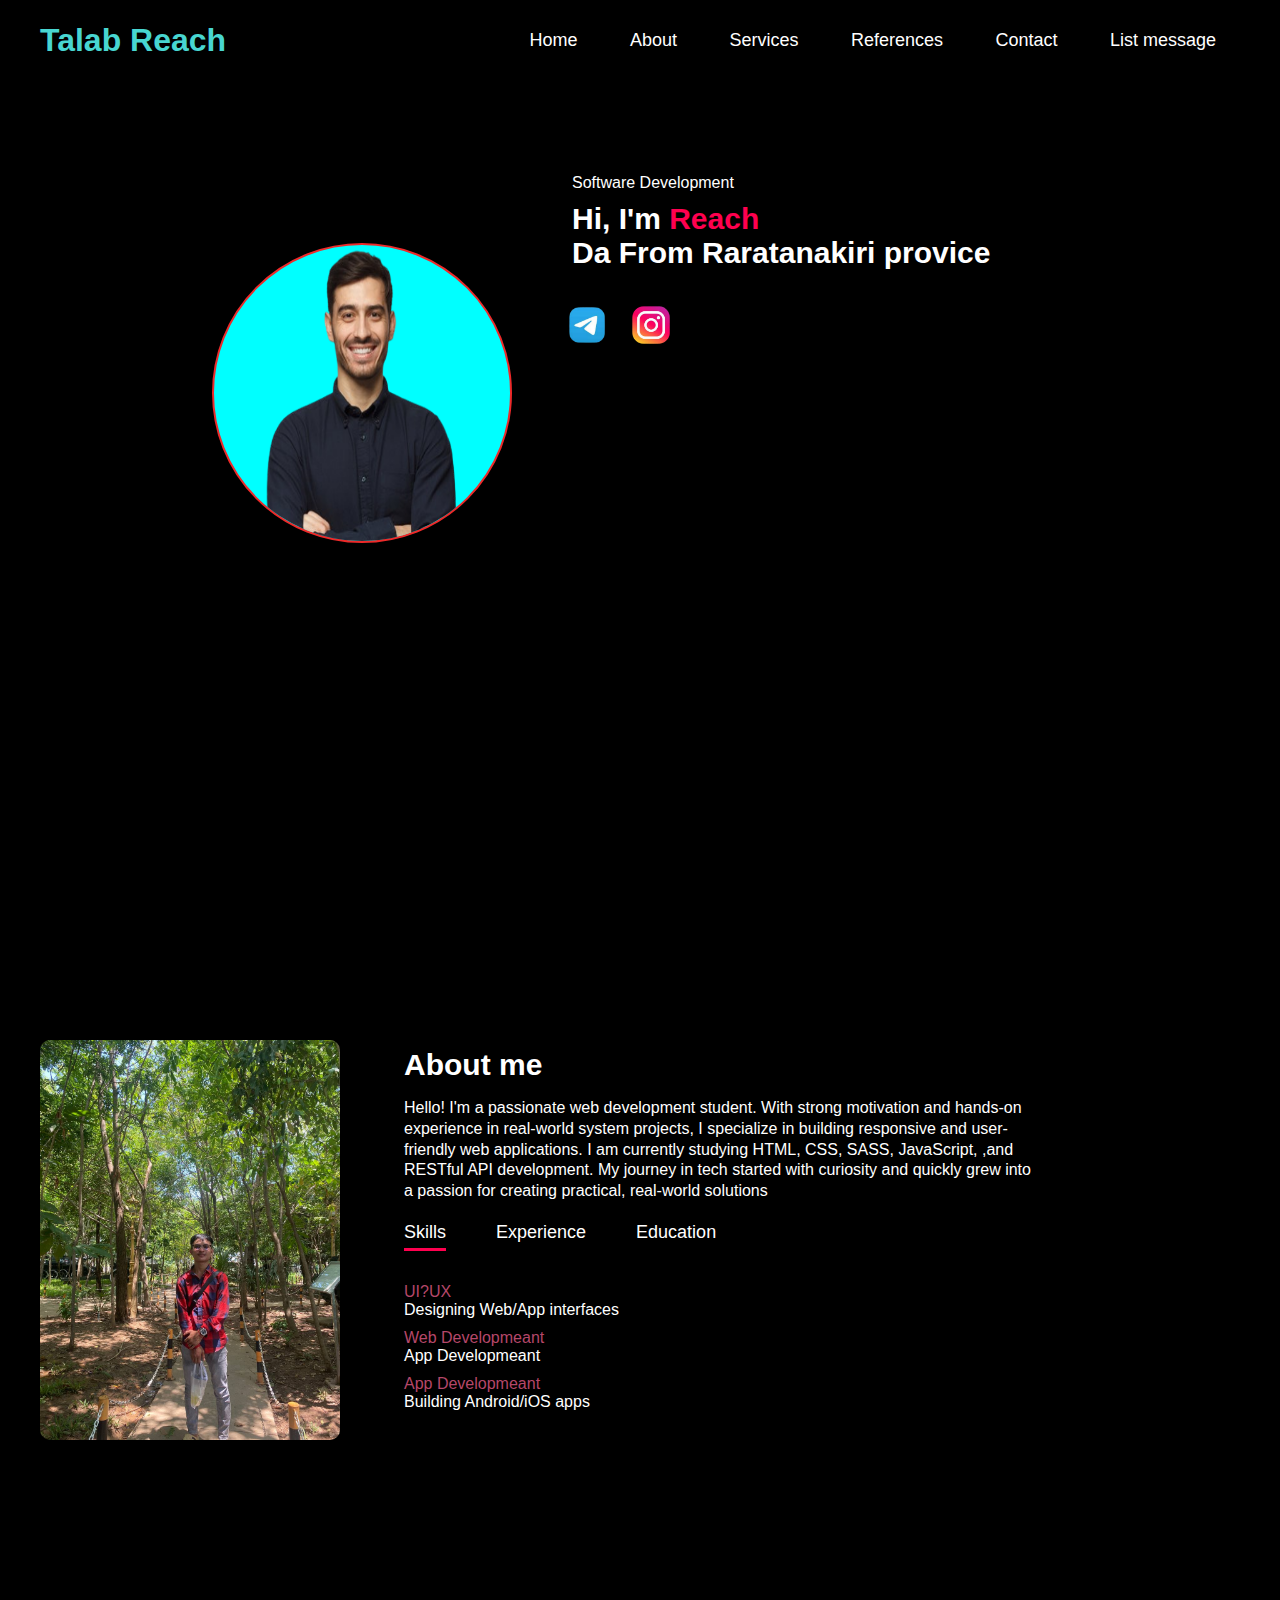
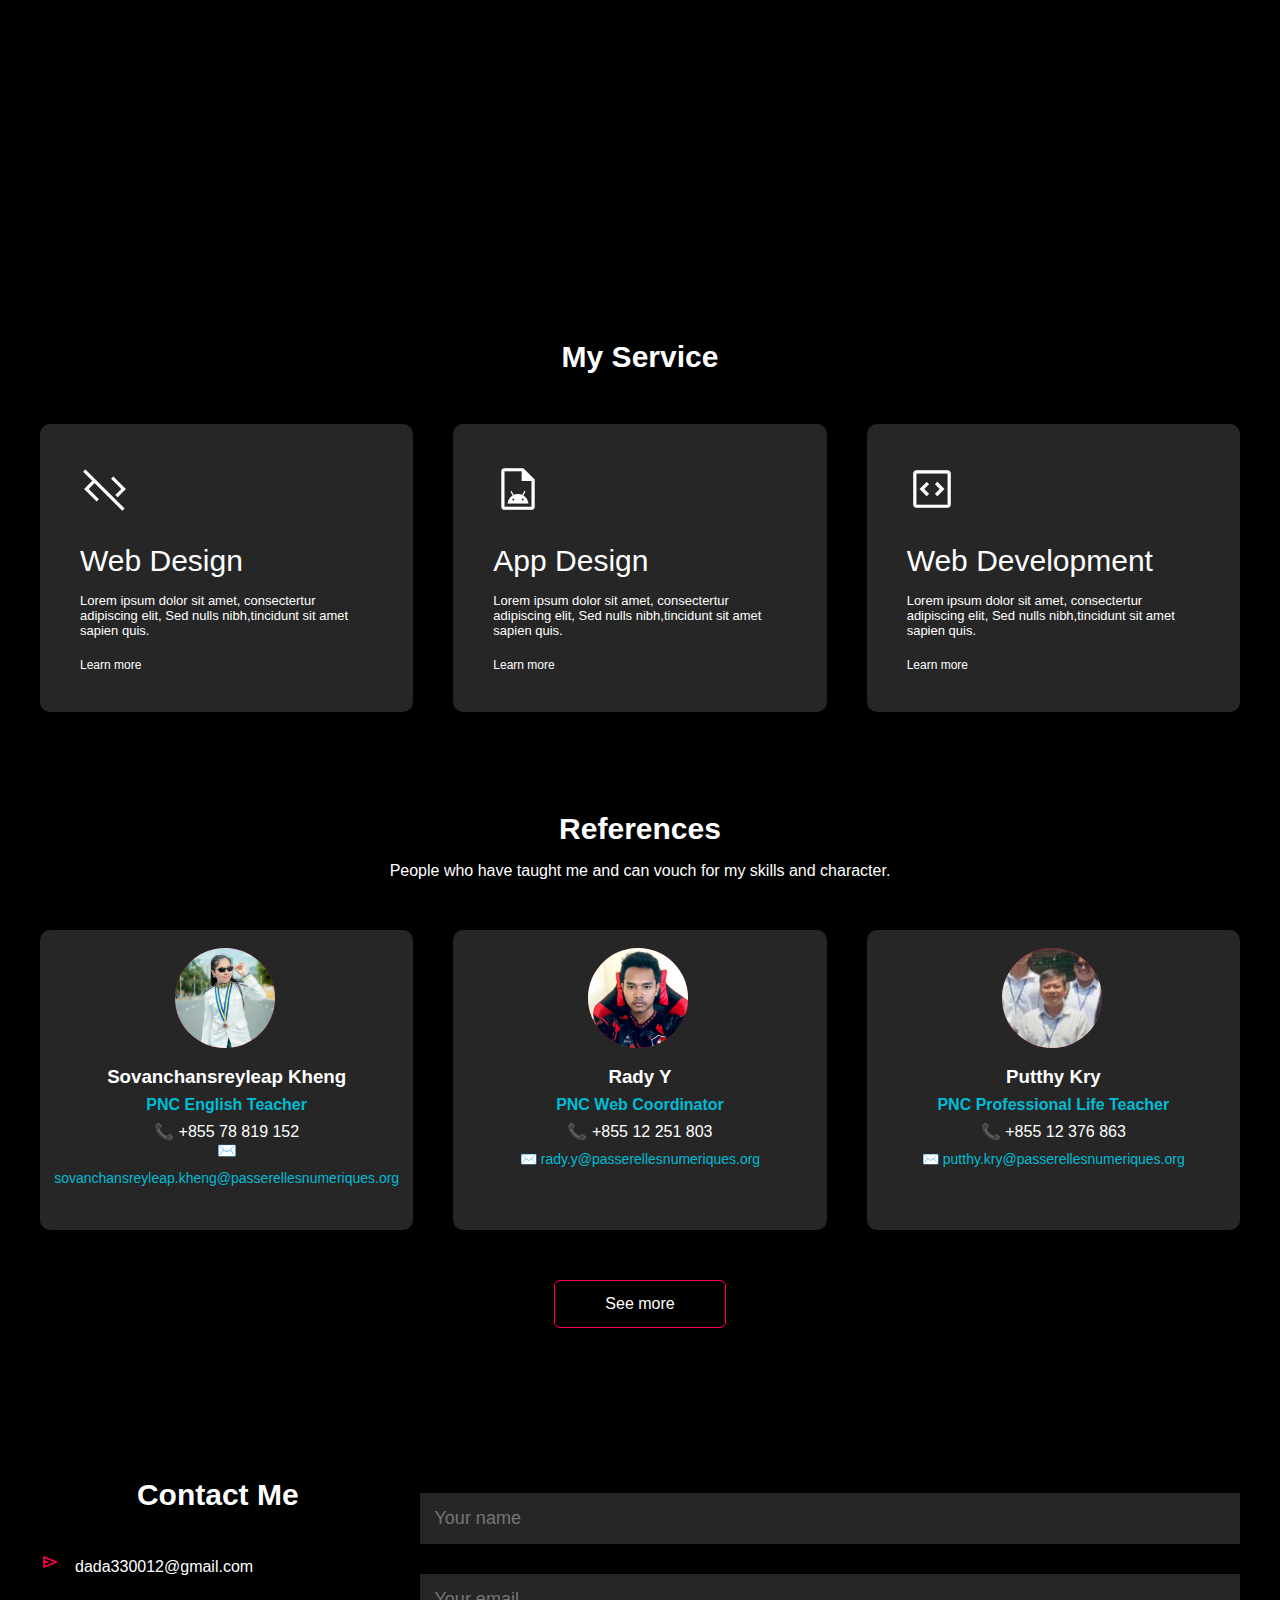
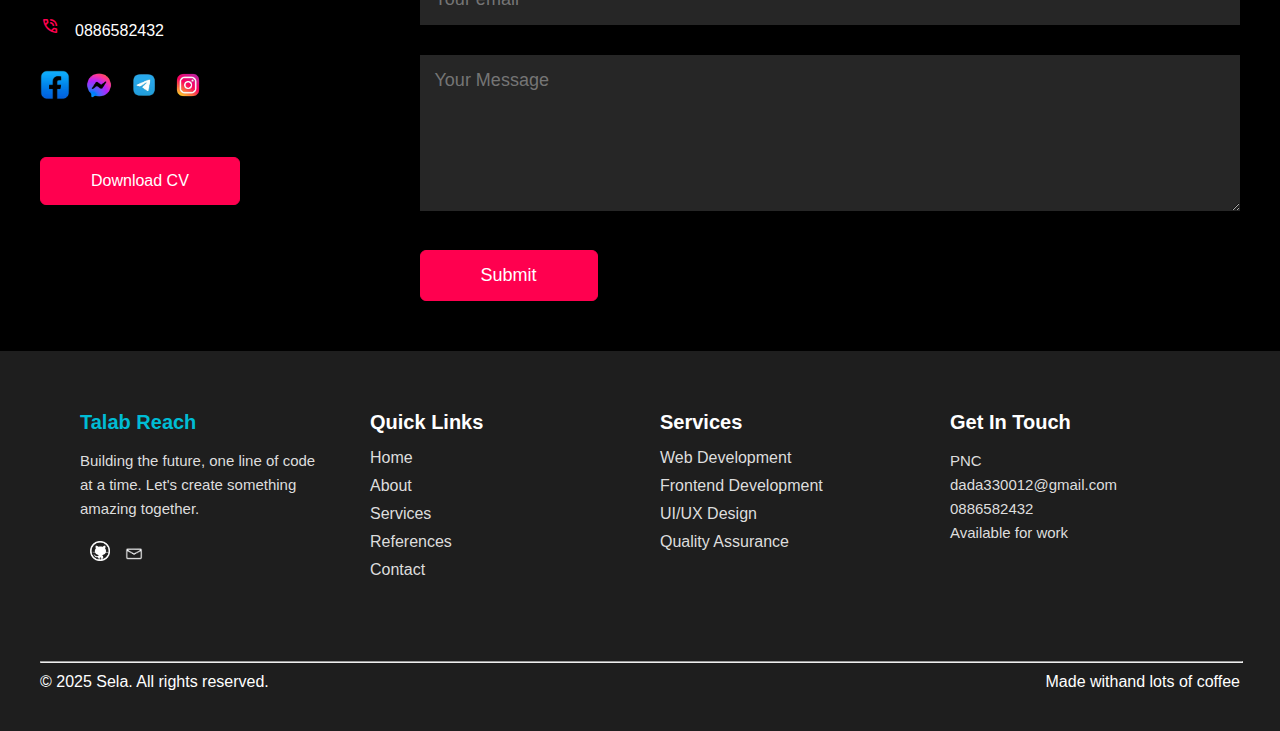
<file: templates/index.html>
<!DOCTYPE html>
<html lang="en">

<head>
  <meta charset="UTF-8">
  <meta name="viewport" content="width=device-width, initial-scale=1.0">
  <title>Personal Portfolio</title>
  <link rel="stylesheet" href="../static/index.css">
 <link rel="stylesheet"
        href="https://fonts.googleapis.com/css2?family=Material+Symbols+Outlined:opsz,wght,FILL,GRAD@20..48,100..700,0..1,-50..200" />
</head>
</head>

<body>
  <nav>
    <h1> Talab Reach </h1>
    <ul id="sidemenu">
      <li><a href="#home">Home</a></li>
      <li><a href="#about">About</a></li>
      <li><a href="#service">Services</a></li>
      <li><a href="#pf">References</a></li>
      <li><a href="#contact">Contact</a></li>
      <li><a href="/list">List message</a></li>
      <span class="material-symbols-outlined" onclick="closemenu()">close</span>
    </ul>
    <span class="material-symbols-outlined" onclick=" openmenu()">menu</span>
  </nav>
  <div class="header">
    <div class="contaner">
      <div class="box" id="home">
        <div class="Reach-R">
              <div class="reach">
                <img src="../static/image/reach.png" alt="">
              </div>
        </div>
        <div class="header-text">
          <p>Software Development</p>
          <h1>Hi, I'm <span>Reach</span> <br>Da From Raratanakiri provice</h1>
          <div class="social-icons i_m">
            <!-- <a href=""><img src="image/books.png" ></a> -->
            <!-- <a href=""><img src="image/chat.png" alt=""></a> -->
            <a href=""><img src="../static/image/telegram.png" alt=""></a>
            <a href=""><img src="../static/image/instagram.png" alt=""></a>
          </div>
        </div>
       

      </div>

    </div>
  </div>

  <!-- --------------about---------------- -->
  <div class="about" id="about">
    <div class="row">
      <div class="about-col-1">
        <img src="../static/image/re.png" alt="">
      </div>
      <div class="about-col-2">
        <h1 class="sub-title">About me</h1>
        <p class="line_hight">Hello! I'm a passionate web development student. With strong motivation and hands-on experience in real-world system projects, I specialize in building responsive and user-friendly web applications. I am currently studying HTML, CSS, SASS, JavaScript, ,and RESTful API development. My journey in tech started with curiosity and quickly grew into a passion for creating practical, real-world solutions </p>
        <div class="teb-titles">
          <p class="tab-links active-link" onclick="opentab('skills')">Skills</p>
          <p class="tab-links " onclick="opentab('experience')">Experience</p>
          <p class="tab-links " onclick="opentab('education')">Education</p>
        </div>
        <div class="tab-contents active-tab" id="skills">
          <ul>
            <li><span>UI?UX</span><br>Designing Web/App interfaces</li>
            <li><span>Web Developmeant</span><br>App Developmeant</li>
            <li><span>App Developmeant</span><br>Building Android/iOS apps</li>
          </ul>
        </div>
        <div class="tab-contents" id="experience">
          <ul>
            <li><span>2025 TeamProject</span><br>Desging on Figma</li>
            <li><span>2025 Buluild Website</span><br>Education Website about English</li>
            <li><span>2025 Create Personal Portfolio</span><br> About My Portfolio</li>

          </ul>
        </div>
        <div class="tab-contents" id="education">
          <ul>
            <li><span>2018-2023</span><br>I studied at Ta Veng High School.</li>
            <li><span>2023-2024</span><br>I came to study at a high school in Ban Lung city. I graduated from high
              school.</li>
            <li><span>2025-2026</span><br>I am continuing my studies at a university name Passerellernumeries Cambodia
            </li>
          </ul>
        </div>
      </div>
    </div>
  </div>

  <!-- -----------services------------- -->
  <main id="service">
    <div class="container">
      <h1 class="sub-title">My Service</h1>
      <div class="services-list">
        <div>
          <span class="material-symbols-outlined">code_off</span>
          <h2>Web Design</h2>
          <p>Lorem ipsum dolor sit amet, consectertur adipiscing elit, Sed nulls nibh,tincidunt sit amet sapien quis.
          </p>
          <a href="#">Learn more</a>
        </div>
        <div>
          <span class="material-symbols-outlined">apk_document</span>
          <h2>App Design</h2>
          <p>Lorem ipsum dolor sit amet, consectertur adipiscing elit, Sed nulls nibh,tincidunt sit amet sapien quis.
          </p>
          <a href="#">Learn more</a>
        </div>
        <div>
          <span class="material-symbols-outlined">code_blocks</span>
          <h2>Web Development</h2>
          <p>Lorem ipsum dolor sit amet, consectertur adipiscing elit, Sed nulls nibh,tincidunt sit amet sapien quis.
          </p>
          <a href="#">Learn more</a>
        </div>
      </div>
    </div>

  </main>

  <!-- -----------portfolio--------------- -->
   <div class="portfolio" id="pf">
    <div class="container">
      <h1 class="sub-title">References</h1>
      <p class="techers">People who have taught me and can vouch for my skills and character.</p>
      <div class="work-list">
        <div class="work">
          <div class="around">
               <img src="../static/image/leab.png" class="teacher1">
          </div>
          <div class="information">
            <h3>Sovanchansreyleap Kheng</h3>
            <h4>PNC English Teacher</h4>
            <p>📞 +855 78 819 152</p>
            <p>✉️</p>
           <a href=""> <p class="small"> sovanchansreyleap.kheng@passerellesnumeriques.org</p></a>

          </div>
          <!-- <img src="../static/image/phone.png" alt=""> -->
          <div class="layer">
            <h3>Socail Media App</h3>
            <p>The app connects  you the talented people the world. Download it from play store.</p>
            <a href="#"><span class="material-symbols-outlined">ios_share</span></a>
          </div>
        </div>
        <div class="work">
          <div class="around">
            <img src="../static/image/rady.png" class="teacher1">
          </div>
          <div class="information">
            <h3>Rady Y</h3>
            <h4>PNC Web Coordinator</h4>
            <p>📞 +855 12 251 803</p>
            
           <a href=""> <p class="small"> ✉️ rady.y@passerellesnumeriques.org</p></a>
          </div>
          <!-- <img src="../static/image/in.png" alt=""> -->
          <div class="layer">
            <h3>Online Shopping App</h3>
            <p>The app connects  you the talented people the world. Download it from play store.</p>
            <a href="#"><span class="material-symbols-outlined">ios_share</span></a>
          </div>
        </div>
        <div class="work">
          <div class="around">
            <img src="../static/image/putthy.png" class="teacher1">
          </div>
           <div class="information">
            <h3>Putthy Kry</h3>
            <h4>PNC Professional Life Teacher</h4>
            <p>📞 +855 12 376 863</p>
            
           <a href=""> <p class="small">✉️ putthy.kry@passerellesnumeriques.org</p></a>

          </div>
          <!-- <img src="../static/image/12.png" alt=""> -->
          <div class="layer">
            <h3>Music App</h3>
            <p>The app connects  you the talented people the world. Download it from play store.</p>
            <a href="#"><span class="material-symbols-outlined">ios_share</span></a>
          </div>
        </div>
      </div>
      <a href="#" class="btn">See more</a>
    </div>
   </div>

<!-- ----------contact---------------- -->

  <div class="contact" id="contact">
    <div class="container">
      <div class="row">
        <div class="contact-left">
          <h1 class="sub-title">Contact Me</h1>
          <p> <span class="material-symbols-outlined">send</span>dada330012@gmail.com</p>
          <p> <span class="material-symbols-outlined">phone_in_talk</span>0886582432</p>
          <div class="social-icons">
            <a href=""><img src="../static/image/books.png" ></a>
            <a href=""><img src="../static/image/chat.png" alt=""></a>
            <a href=""><img src="../static/image/telegram.png" alt=""></a>
            <a href=""><img src="../static/image/instagram.png" alt=""></a>
          </div>
          <a href="../static/image/MyCV.png" download class="btn btn2">Download CV</a>
            
        </div>
        <div class="contact-ringt">
          <form action="submit" method="post">
            <input type="text" name="Name" placeholder="Your name" required>
            <input type="email" name="email" placeholder="Your email" required>
            <textarea name="Message" rows="6"  placeholder="Your Message"></textarea>
            <button type="submit" class="btn btn2">Submit</button>
          </form>
        </div>
      </div>
    </div>
  </div>


  <footer class="footer">
  <div class="footer-container">
    <div class="footer-section">
      <h3 class="title">Talab Reach</h3>
      <p>Building the future, one line of code at a time. Let's create something amazing together.</p>
      <div class="stall">
        <a href="https://github.com/"><img  class="git" src="../static/image/git.png" alt=""></a>
        <a href=""><img class="git" src="../static/image/sa.png" alt=""></a>
        

    </div>

      </div>

    <div class="footer-section">
      <h3>Quick Links</h3>
      <ul>
        <li><a href="#">Home</a></li>
        <li><a href="#about">About</a></li>
        <li><a href="#service">Services</a></li>
        <li><a href="#pf">References</a></li>
        <li><a href="#contact">Contact</a></li>
      </ul>
    </div>

    <div class="footer-section">
      <h3>Services</h3>
      <ul>
        <li><a href="#">Web Development</a></li>
        <li><a href="#">Frontend Development</a></li>
        <li><a href="#">UI/UX Design</a></li>
        <li><a href="#">Quality Assurance</a></li>
      </ul>
    </div>

    <div class="footer-section">
      <h3>Get In Touch</h3>
      <p>PNC</p>
      <p><a href="https://github.com/">dada330012@gmail.com</a></p>
      <p><a href="tel:+880886582432">0886582432</a></p>
      <p>Available for work</p>
    </div>
  </div>
  <hr>
  <div class="hr_p">
    <p>© 2025 Sela. All rights reserved.</p>
    <p>Made withand lots of coffee</p>

  </div>
</footer>



  <script>
    var tablinks = document.getElementsByClassName("tab-links")
    var tabcontents = document.getElementsByClassName("tab-contents")
    function opentab(tabname) {
      for (tablink of tablinks) {
        tablink.classList.remove("active-link")
      }
      for (tabcontent of tabcontents) {
        tabcontent.classList.remove("active-tab")
      }
      event.currentTarget.classList.add("active-link")
      document.getElementById(tabname).classList.add("active-tab");
    }
  </script>

  <script>
    var sidemeu = dociment.getElementById("sidemenu");
    function openmenu(){
     sidemenu.style.right = "0"
    }
    function closemenu(){
      sidemenu.style.right = "-200px"
    }
  </script>
</body>

</html>
</file>
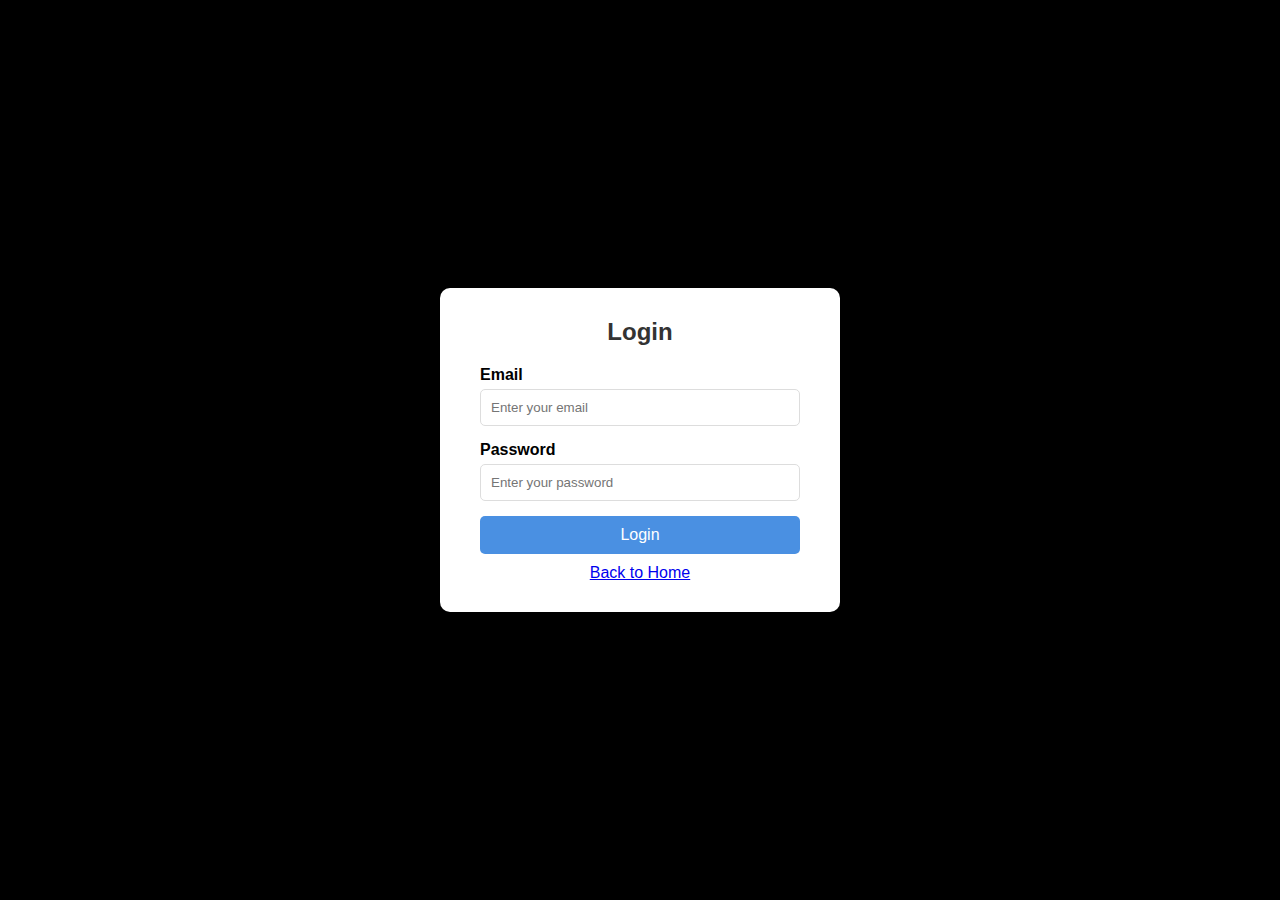
<file: templates/login.html>
<!DOCTYPE html>
<html lang="en">
<head>
  <meta charset="UTF-8">
  <meta name="viewport" content="width=device-width, initial-scale=1.0">
  <title>Login Page</title>
  <link rel="stylesheet" href="../static/login.css">
  <link rel="stylesheet" href="../static/login.css">
</head>
<body>

  <div class="login-container">
    <h2>Login</h2>
    <form id="loginForm">
      <div class="input-group">
        <label for="username">Email</label>
        <input type="text" id="username" placeholder="Enter your email" required>
      </div>

      <div class="input-group">
        <label for="password">Password</label>
        <input type="password" id="password" placeholder="Enter your password" required>
      </div>

      <button type="submit">Login</button>
      <p id="error-message"></p>
    </form>
    <div class="back_home">
        <!-- <a href="index.html" class="home-link">Back to Home</a> -->
          <a href="/" class="home-link">Back to Home</a>
    </div>
  </div>
  

  <script>
    document.getElementById("loginForm").addEventListener("submit", function(event) {
      event.preventDefault();

      const username = document.getElementById("username").value.trim();
      const password = document.getElementById("password").value.trim();
      const errorMessage = document.getElementById("error-message");

      // Hardcoded credentials
      const validUsername = "dada330012@gmail.com";
      const validPassword = "330012reach";

      if (username === validUsername && password === validPassword) {
        alert("Login successful!");
        // Redirect to Flask route for list page
        window.location.href = "/list";
      } else {
        errorMessage.textContent = "Invalid username or password!";
        errorMessage.style.color = "red";
      }
    });
  </script>

</body>
</html>
</file>
<file: static/index.css>
html {
    scroll-behavior: smooth;
}

*{
    margin: 0;
    padding: 0;
    font-family: 'Poppins', sans-serif;
    box-sizing: border-box;
}
body{
    background-color: black;
    color: #fff;
}
.header{
    width: 100%;
    height:100vh ;
}
nav{
    padding: 0 40px;
    width: 100%;
    height: 80px;
    background-color: black;
    display: flex;
    align-items: center;
    gap: 32px;
    justify-content: space-between;
    position: sticky;
    top: 0;
    z-index: 10000;
    position: fixed;
}
nav h1{
    color: #48d6d1;
}
nav img{
    width: 100px;
    margin-left: 40px;
}
nav ul li{
display: inline-block;
list-style: none;
margin: 10px 24px;
}
nav ul li a{
    color: #fff;
    text-decoration: none;
    font-size: 18px;
    position: relative;
}
nav ul li a::after{
    content: '';
    width: 0;
    height: 3px;
    background: #ff004f;
    position: absolute;
    left: 0;
    bottom: -6px;
    transition: 0.5s;
}
nav ul li a:hover::after{
    width: 100%;
}
.box{
    width: 100%;
    height: 85vh;
    display: flex;
}
.Reach-R{
    width: 40%;
    display: flex;
    justify-content: end;
    align-items: center;
}
.reach{
    width: 300px;
    height: 300px;
    background-color: aqua;
    border: #ed2a2a 2px solid;
    border-radius: 50%;
    display: flex;
    justify-content: center;
    overflow: hidden;
}
.reach img{
    width: 350px;
}
.header-text{
    width: 60%;
    height: 100%;
}
.header-text img{
    width: 50px; 
}
.i_m{
    margin-top: 10px;
    margin-left: 50px;
}
nav h1:hover{
    color: aqua;
}
.header-text p{
    margin-top: 20%;
    margin-bottom: 10px;
    margin-left: 60px;
}
.header-text h1{
    margin-left: 60px;
    font-size: 30px;
}
.header-text h1 span{
    color: #ff004f;
    
}
.box{
    padding-top: 20px;
}
.images{
    width: 40%;
    height: 100%;
    display: flex;
}
.images img{
    width: 600px;
    margin-left: -120px;
}

/* ------------about------------ */
.about{
    margin-top: 40px;
    width: 100%;
    height: 100vh;
    padding: 100px 40px 0px 40px ;
}
.row{
    display: flex;
    gap: 24px;
}
.about-col-1 img{
    width: 300px;
    height: 400px;
    border-radius: 10px;
}
.line_hight{
    line-height:1.3;
}
.about-col-2{
    flex-basis: 60%;
    padding: 8px 40px;
}
.sub-title{
    font-size: 30px;
    font-weight: 600;
    color:#fff ;
    margin-bottom: 16px;
  
}
.teb-titles{
    display: flex;
    margin: 20px 0 40px;
}
.tab-links{
    margin-right: 50px;
    font-size: 18px;
    font-weight: 500;
    cursor: pointer;
    position: relative;
}
.tab-links::after{
    content: '';
    width: 0;
    height: 3px;
    background: #ff004f;
    position: absolute;
    left: 0;
    bottom: -8px;
    transition: 0.5s;
}
.tab-links.active-link::after{
    width: 100%;
   
}
.tab-contents ul li{
    list-style: none;
    margin: 10px 0px;;
}
.tab-contents span {
    color: #b54769;
    font-size: 16px;
    margin-bottom: 20px;
}
.tab-contents{
    display: none;
}
.tab-contents.active-tab{
    display: block;
}

/* -------------severices----------------- */

#service{
        padding: 100px 40px 0px 40px ;
}
.services-list{
    display: grid;
    grid-template-columns: repeat(auto-fit,minmax(250px, 1fr));
    grid-gap: 40px;
    margin-top: 50px;
}
.services-list div{
    background: #262626;
    padding: 40px;
    font-size: 13px;
    font-weight: 300;
    border-radius: 10px;
    transition: transform 0.5s;
}
.services-list div span{
    font-size: 50px;
    margin-bottom: 30px;
}
.services-list div h2{
    font-size: 30px;
    margin-bottom: 15px;
    font-weight: 500;
}
.services-list div a{
    text-decoration: none;
    color: #fff;
    font-size: 12px;
    margin-top: 20px;
    display: inline-block;
}
.services-list div:hover{
    background: #ff004f;
    transform: translateY(-5px);
}
/* --------portfolio--------- */

.portfolio{
    /* padding: 50px 40px; */
        padding: 100px 40px 0px 40px ;
}
.container h1{
    text-align: center;
}
.techers{
    text-align: center;
}
.work-list{
    display: grid;
    grid-template-columns: repeat(auto-fit,minmax(250px, 1fr));
    grid-gap: 40px;
    margin-top: 50px;
}
.work{
    height: 300px;
    border-radius: 10px;
    position: relative;
    overflow-y: hidden;
   background: #262626;
}
.around{
    width: 100px;
    height: 100px;
    border-radius: 100%;
    background: #ed2a2a;
    text-align: center;
    margin: 18px;
    margin-left: 135px;
    overflow-y: hidden;
}
.around .teacher1{
    width: 100px;
}
.information{
    width: 100%;
    text-align: center;
}
.information h4{
    margin: 8px 0px;
    color: #00bcd4;
}
.information a{
    text-decoration: none;
}
.small{
    margin-top: 10px;
    font-size: 14px;
    color: #00bcd4;
}

.work img{
    width: 350px;
    height: 100%;
    border-radius: 10px;
    display: block;
    transition: transform 0.5s;
}
.layer{
    width: 100%;
    height: 0;
    background: linear-gradient(rgba(0,0,0,0.6),#ff004f);
    border-radius: 10px;
    position: absolute;
    left: 0;
    bottom: 0;
    overflow: hidden;
    display: flex;
    align-items: center;
    justify-content: center;
    flex-direction: column;
    padding: 0px 40px ;
    text-align: center;
    font-size: 14px;
    transition: height 0.5s;
}
.layer h3{
    font-weight: 500;
    margin-bottom: 20px;
}
.layer a{
    margin-top: 20px;
    columns: #ff004f;
    text-decoration: none;
    font-size: 18px;
    line-height: 60px;
    background: #fff;
    width: 60px;
    height: 60px;
    border-radius: 50%;
    text-align: center;
}
.work:hover img{
    transform: scale(1.1);
}
.work:hover .layer{
    height: 100%;
}
.btn{
    display: block;
    margin: 50px auto;
    width: fit-content;
    border: 1px solid #ff004f ;
    padding: 14px 50px ;
    border-radius:6px;
    text-decoration: none;
    color: #fff;
    transition: background 0.5s ;
}
.btn:hover{
    background:#ff004f;
}

/* ----------contact----------- */
.contact{
    padding: 100px 40px 0px 40px ;
}

.contact-left{
    flex-basis: 35%;
}
.contact-right{
    flex-basis: 60%;
}
.contact-left p{
    margin-top: 30px;
}
.contact-left p span{
    color:#ff004f;
    margin-top: 10px;
    margin-right: 15px;
    font-size: 20px;
}
.social-icons{
    margin-top: 30px;
}
.social-icons a{
    text-decoration: none;
    font-size: 30px;
    margin-right: 10px;
}
.contact-left img{
    width: 30px;
    transition: transform 0.5s;}
.contact-left img:hover{
    transform: translateY(-5px);
}
.btn.btn2{
    display: inline-block;
    background: #ff004f;
}
.contact-right form{
    width: 100%;
}
from ,input, form textarea{
    width: 100%;
    border: 0;
    outline: none;
    background: #262626;
    padding: 15px;
    margin: 15px 0px;
    color: #fff;
    font-size: 18px;
    border-radius: 0px;
}
form .btn2{
    padding: 14px 60px;
    font-size: 18px;
    margin-top: 20px;
    cursor: pointer;
}

.copyright{
    width: 100%;
    text-align: center;
    font-weight: 300;
    margin-top: 20px;
    padding: 10px 0px;
}
.copyright span{
    color: #ff004f;

}
.footer {

  background-color: #1e1e1e;
  color: #fff;
  padding: 40px 0;
  font-family: Arial, sans-serif;
}

.footer-container {
  display: flex;
  justify-content: space-around;
  flex-wrap: wrap;
  max-width: 1200px;
  margin: 0 auto;
  padding: 0 20px;
}

.footer-section {
  flex: 1;
  min-width: 220px;
  margin: 20px;
}

.footer-section h3 {
  font-size: 20px;
  margin-bottom: 15px;
}

.footer-section p {
  font-size: 15px;
  line-height: 1.6;
  color: #ddd;
}

.footer-section ul {
  list-style: none;
  padding: 0;
}

.footer-section ul li {
  margin-bottom: 10px;
}

.footer-section ul li a {
  text-decoration: none;
  color: #ddd;
  transition: color 0.3s;
}

.footer-section ul li a:hover {
  color: #00bcd4;
}

.footer-section a {
  color: #ddd;
  text-decoration: none;
}

.footer-section a:hover {
  color: #00bcd4;
}
.stall{
    width: 100%;
    height: 100px;
    margin-top: 20px;
}
.title{
     color: #00bcd4;

}
.git{
    width: 20px;
    margin-left: 10px;
}
hr{
    width: 94%;
    margin: 0 40px;
}

.hr_p{
    
    margin-top: 10px;
    width: 100%;
    padding: 0px 40px;
    display: flex;
    justify-content: space-between;
}



/* ----------------css for small screens----------------- */

nav .material-symbols-outlined{
        display: none;
    }

/* ------ for tablete -------------- */



/* -----for phone------ */

@media (max-width: 426px) {

    body {
        overflow-x: hidden;
    }
     nav h1{
        font-size: 16px;
     }

    nav .material-symbols-outlined{
        display: block;
        font-size: 25px;
    }

    
    nav ul {
        background: #ff004f;
        position: fixed;
        top: 0;
        right: -200px;
        width: 150px;
        height: 100vh;
        padding-top: 50px;
        z-index: 2;
        transition: right 0.5s;
    }


     nav ul li {
        display: block;
        margin: 25px;
    }
     
    nav ul .material-symbols-outlined{
        position: absolute;
        top: 25px;
        left: 20px;
        cursor: pointer;

    }

    nav {
        height: auto;
        padding: 10px 20px;
        gap: 10px;
    }

    nav img {
        width: 70px;
        margin-left: 0;
    }



    nav ul li a {
        font-size: 14px;
    }

    .header {
        height: auto;
        text-align: center;
        padding: 20px 0;
    }

    .box {
        flex-direction: column;
        align-items: center;
        height: auto;
        padding: 20px;
    }

    .Reach-R {
        width: 100%;
        justify-content: center;
        margin-top: 20px;
    }

    .reach {
        width: 200px;
        height: 200px;
    }

    .reach img {
        width: 250px;
    }

    .header-text {
        width: 100%;
        text-align: center;
    }

    .header-text p {
        margin: 20px 0 10px 0;
        font-size: 16px;
    }

    .header-text h1 {
        font-size: 22px;
        margin: 0;
    }

    .images {
        width: 100%;
        justify-content: center;
    }

    .images img {
        width: 90%;
        margin-left: 0;
    }



    /* ---- About ---- */
    .about {
        padding: 60px 20px;
        height: auto;
    }

    .row {
        flex-direction: column;
        align-items: center;
    }

    .about-col-1 img {
        width: 100%;
        height: 400px;
    }

    .about-col-2 {
        padding: 20px;
    }

    .sub-title {
        font-size: 24px;
        text-align: center;
    }

    .tab-links {
        margin-right: 20px;
        font-size: 16px;
    }

    /* ---- Services ---- */
    #service {
        padding: 60px 20px;
    }

    .services-list {
        grid-template-columns: 1fr;
        grid-gap: 20px;
    }

    .services-list div {
        padding: 20px;
    }

    /* ---- Portfolio ---- */
    .portfolio {
        padding: 60px 20px;
    }

    .work-list {
        grid-template-columns: 1fr;
        grid-gap: 20px;
    }

    .around {
        margin: 10px auto;
    }

    /* ---- Contact ---- */
    .contact {
        padding: 60px 20px;
    }

    .contact-left, .contact-right {
        flex-basis: 100%;
    }

    form input, form textarea {
        font-size: 16px;
    }

    .btn, .btn.btn2 {
        width: 100%;
        text-align: center;
    }

    /* ---- Footer ---- */
    .footer-container {
        flex-direction: column;
        text-align: center;
    }

    .footer-section {
        margin: 10px 0;
    }

    .footer-section h3 {
        font-size: 18px;
    }

    .footer-section p, .footer-section ul li a {
        font-size: 14px;
    }

    hr {
        width: 90%;
        margin: 0 auto;
    }

    .hr_p {
        flex-direction: column;
        align-items: center;
        gap: 10px;
    }
}
</file>
<file: static/login.css>
* {
      box-sizing: border-box;
      margin: 0;
      padding: 0;
      font-family: Arial, sans-serif;
    }

    body {
      display: flex;
      justify-content: center;
      align-items: center;
      height: 100vh;
     background: black;
    }

    .login-container {
      background: #fff;
      padding: 30px 40px;
      border-radius: 10px;
      box-shadow: 0 5px 20px rgba(0,0,0,0.2);
      width: 400px;
      text-align: center;
    }

    h2 {
      margin-bottom: 20px;
      color: #333;
    }

    .input-group {
      text-align: left;
      margin-bottom: 15px;
    }

    label {
      display: block;
      margin-bottom: 5px;
      font-weight: bold;
    }

    input {
      width: 100%;
      padding: 10px;
      border: 1px solid #ddd;
      border-radius: 5px;
    }

    button {
      width: 100%;
      padding: 10px;
      background-color: #4a90e2;
      border: none;
      color: white;
      font-size: 16px;
      border-radius: 5px;
      cursor: pointer;
    }

    button:hover {
      background-color: #357ab8;
    }

    #error-message {
      color: red;
      margin-top: 10px;
    }
</file>
